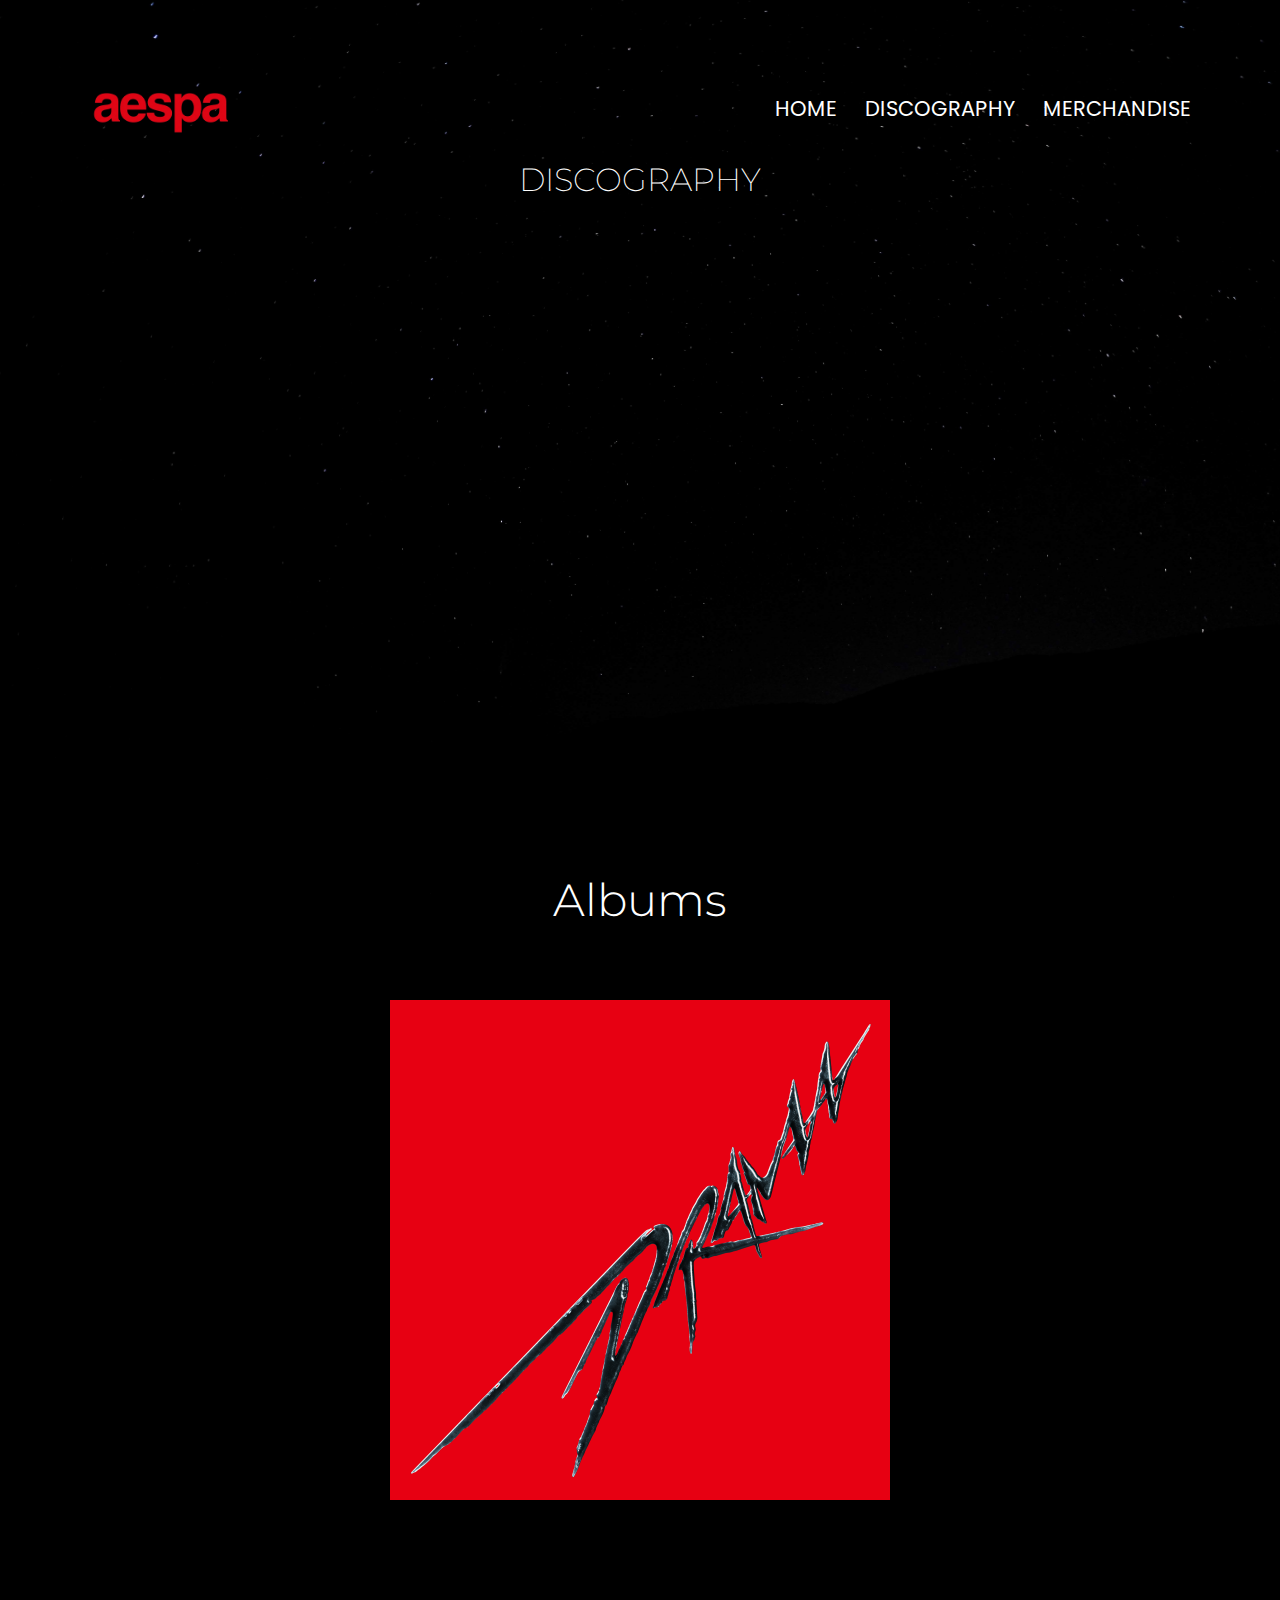
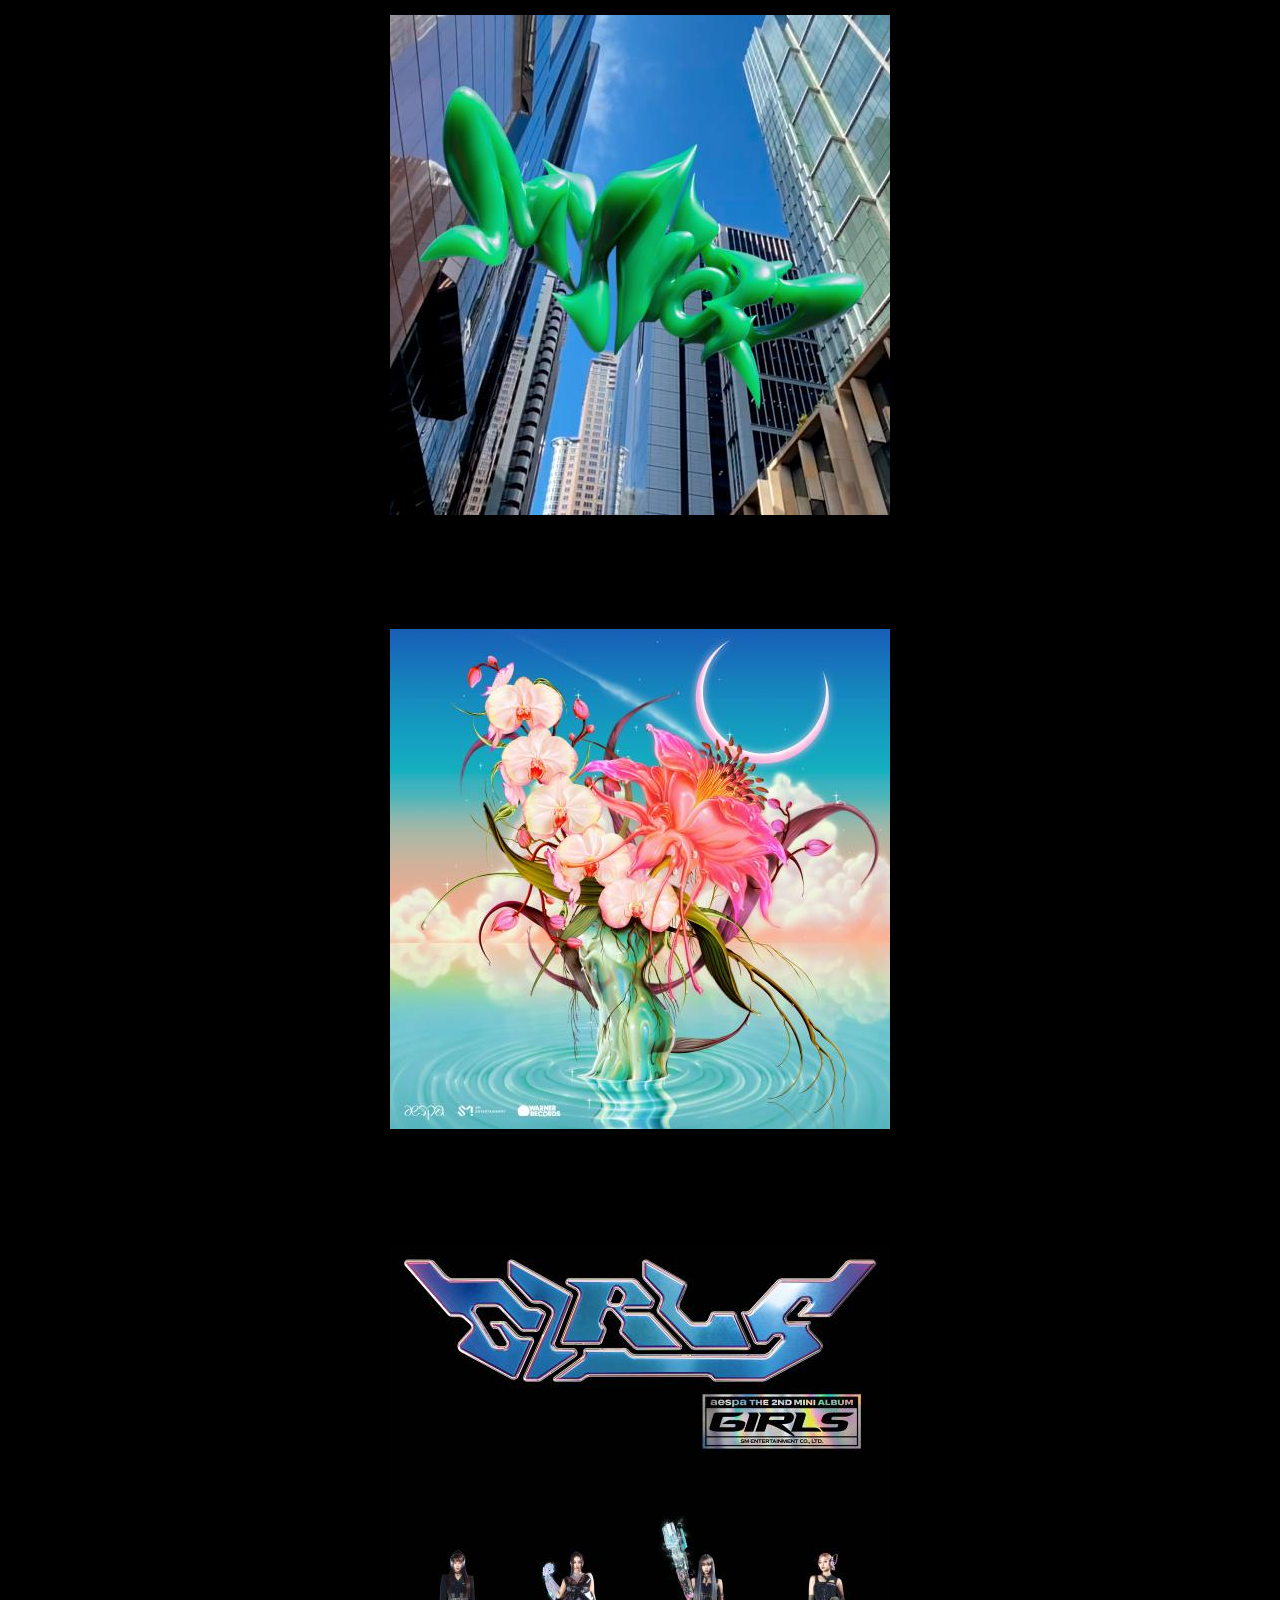
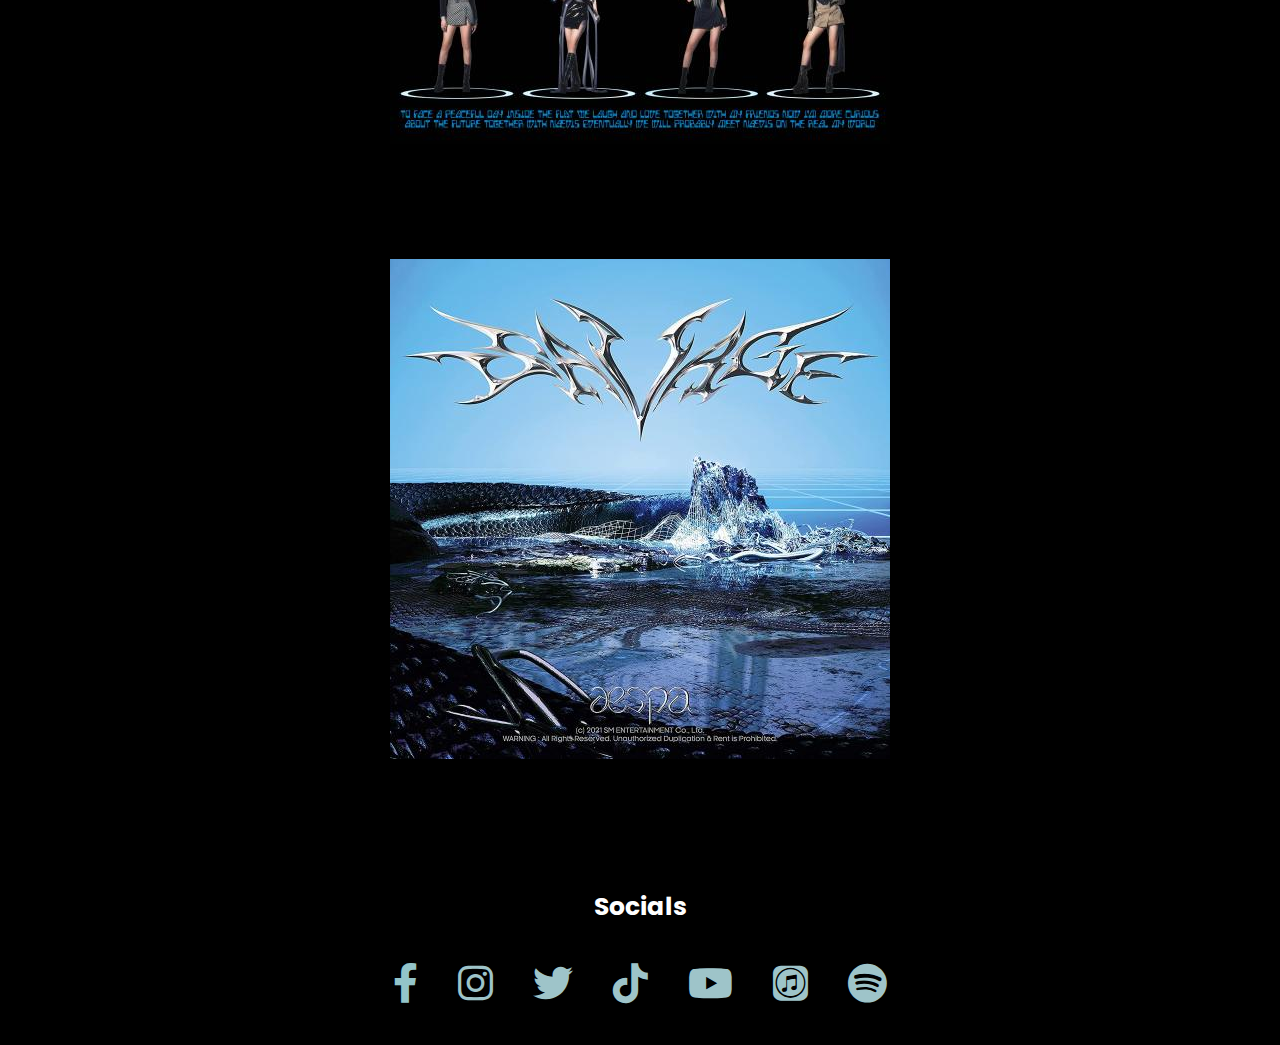
<file: Discography.html>
<!DOCTYPE html>
<html>
<head>
    <meta name="viewport" content="width=device-width, initial-scale=1.0">
    <title>aespa</title>
    <link rel="stylesheet" href="normalize.css">
    <link rel="stylesheet" href="style.css">
    <link rel="preconnect" href="https://fonts.googleapis.com">
    <link rel="preconnect" href="https://fonts.gstatic.com" crossorigin>
<link href="https://fonts.googleapis.com/css2?family=Montserrat:wght@300&display=swap" rel="stylesheet">
<link href="https://fonts.googleapis.com/css2?family=Poppins:wght@300&display=swap" rel="stylesheet">
<link rel="stylesheet" href="https://stackpath.bootstrapcdn.com/font-awesome/4.7.0/css/font-awesome.min.css">
<link rel="stylesheet" href="https://cdnjs.cloudflare.com/ajax/libs/font-awesome/6.0.0/css/all.min.css">

</head>
<body>
    <section class="header">
        <div class="video-container">
            <iframe width="1000" height="600" src="https://www.youtube.com/embed/D8VEhcPeSlc?si=myTXGMZFSZByMRE_"title="YouTube video player" frameborder="0" allow="accelerometer; autoplay; clipboard-write; encrypted-media; gyroscope; picture-in-picture; web-share" allowfullscreen></iframe>title="YouTube video player" frameborder="0" allow="accelerometer; autoplay; clipboard-write; encrypted-media; gyroscope; picture-in-picture; web-share" allowfullscreen></iframe>
        </div>
        <nav>
            <a href="https://www.youtube.com/@aespa"><img src="Images/aespalogo-removebg.png"></a>
            <div class="nav-links" id="navLinks">
                <i class="fa fa-times" onclick="hideMenu()"></i>
                <ul>
                    <li><a href="index.html">HOME</a></li>
                    <li><a href="Discography.html">DISCOGRAPHY</a></li>
                    <li><a href="Merchandise.html">MERCHANDISE</a></li>
                </ul>
            </div>
            <i class="fa fa-bars" onclick="showMenu()"></i>
        </nav>
</section>

    <div class="disco-text">
    <h1>DISCOGRAPHY</h1>
    </div>

<section>

    <div class="disco-background">

        <h1>Albums</h1>   
    

        <div class="album-img">

            
            <a href="https://aespa.lnk.to/dramaminialbum"><img src="Images/aespa_M04_Drama_DC-.png"></a><br><br><br><br><br><br>
            <a href="https://aespa.lnk.to/myworld-minialbum"><img src="Images/aespa-M03-MY-WORLD-DC.jpg"></a><br><br><br><br><br><br>
            <a href="https://aespa.lnk.to/betterthings"><img src="Images/Better Things 1.jpg"></a><br><br><br><br><br><br>
            <a href="https://aespa.lnk.to/GirlsEP"><img src="Images/aespa_Girls_Digital-Cover.jpg"></a><br><br><br><br><br><br>
            <a href="https://smarturl.it/ae_Savage"><img src="Images/savage.jpg"></a>
           
    
        </div>

    </div>

</section>

<section>

    <div class="socialsbg1">
        <h2>Socials</h2>
    <div class="socialsicon">
        <a href="https://www.facebook.com/aespa.official"><i class="fa-brands fa-facebook-f fa-2xl" style="color: #93c4c9;"></i></a>
        <a href="https://www.instagram.com/aespa_official/?hl=en"><i class="fa-brands fa-instagram fa-2xl" style="color: #9ec4c9;"></i></a>
        <a href="https://twitter.com/aespa_official?ref_src=twsrc%5Egoogle%7Ctwcamp%5Eserp%7Ctwgr%5Eauthor"><i class="fa-brands fa-twitter fa-2xl" style="color: #9ec4c9;"></i></i></a>
        <a href="https://www.tiktok.com/@aespa_official"><i class="fa-brands fa-tiktok fa-2xl" style="color: #9ec4c9;"></i></a>
        <a href="https://www.youtube.com/channel/UC9GtSLeksfK4yuJ_g1lgQbg"><i class="fa-brands fa-youtube fa-2xl" style="color: #9ec4c9;"></i></a>
        <a href="https://music.apple.com/us/artist/aespa/1540251304"><i class="fa-brands fa-itunes fa-2xl" style="color: #9ec4c9;"></i></a>
        <a href="https://open.spotify.com/artist/6YVMFz59CuY7ngCxTxjpxE"><i class="fa-brands fa-spotify fa-2xl" style="color: #9ec4c9;"></i></a>
    </div>
</div>

</section>




<!--javascript for the menu-->
<script>

    var navLinks = document.getElementById("navLinks");

    function showMenu() {
        navLinks.style.right = "0";
}

    function hideMenu() {
        navLinks.style.right = "-250px";
}

</script>

<script src="https://code.jquery.com/jquery-3.6.4.min.js"></script>

<script>
    $(document).ready(function(){
      $(".socialsicon a").hover(
        function() {
          $(this).find("i").css("color", "#ffffff");
        },
        function() {
          $(this).find("i").css("color", "#9ec4c9");
        }
      );
    });
</script>






</html>
</body>
</file>
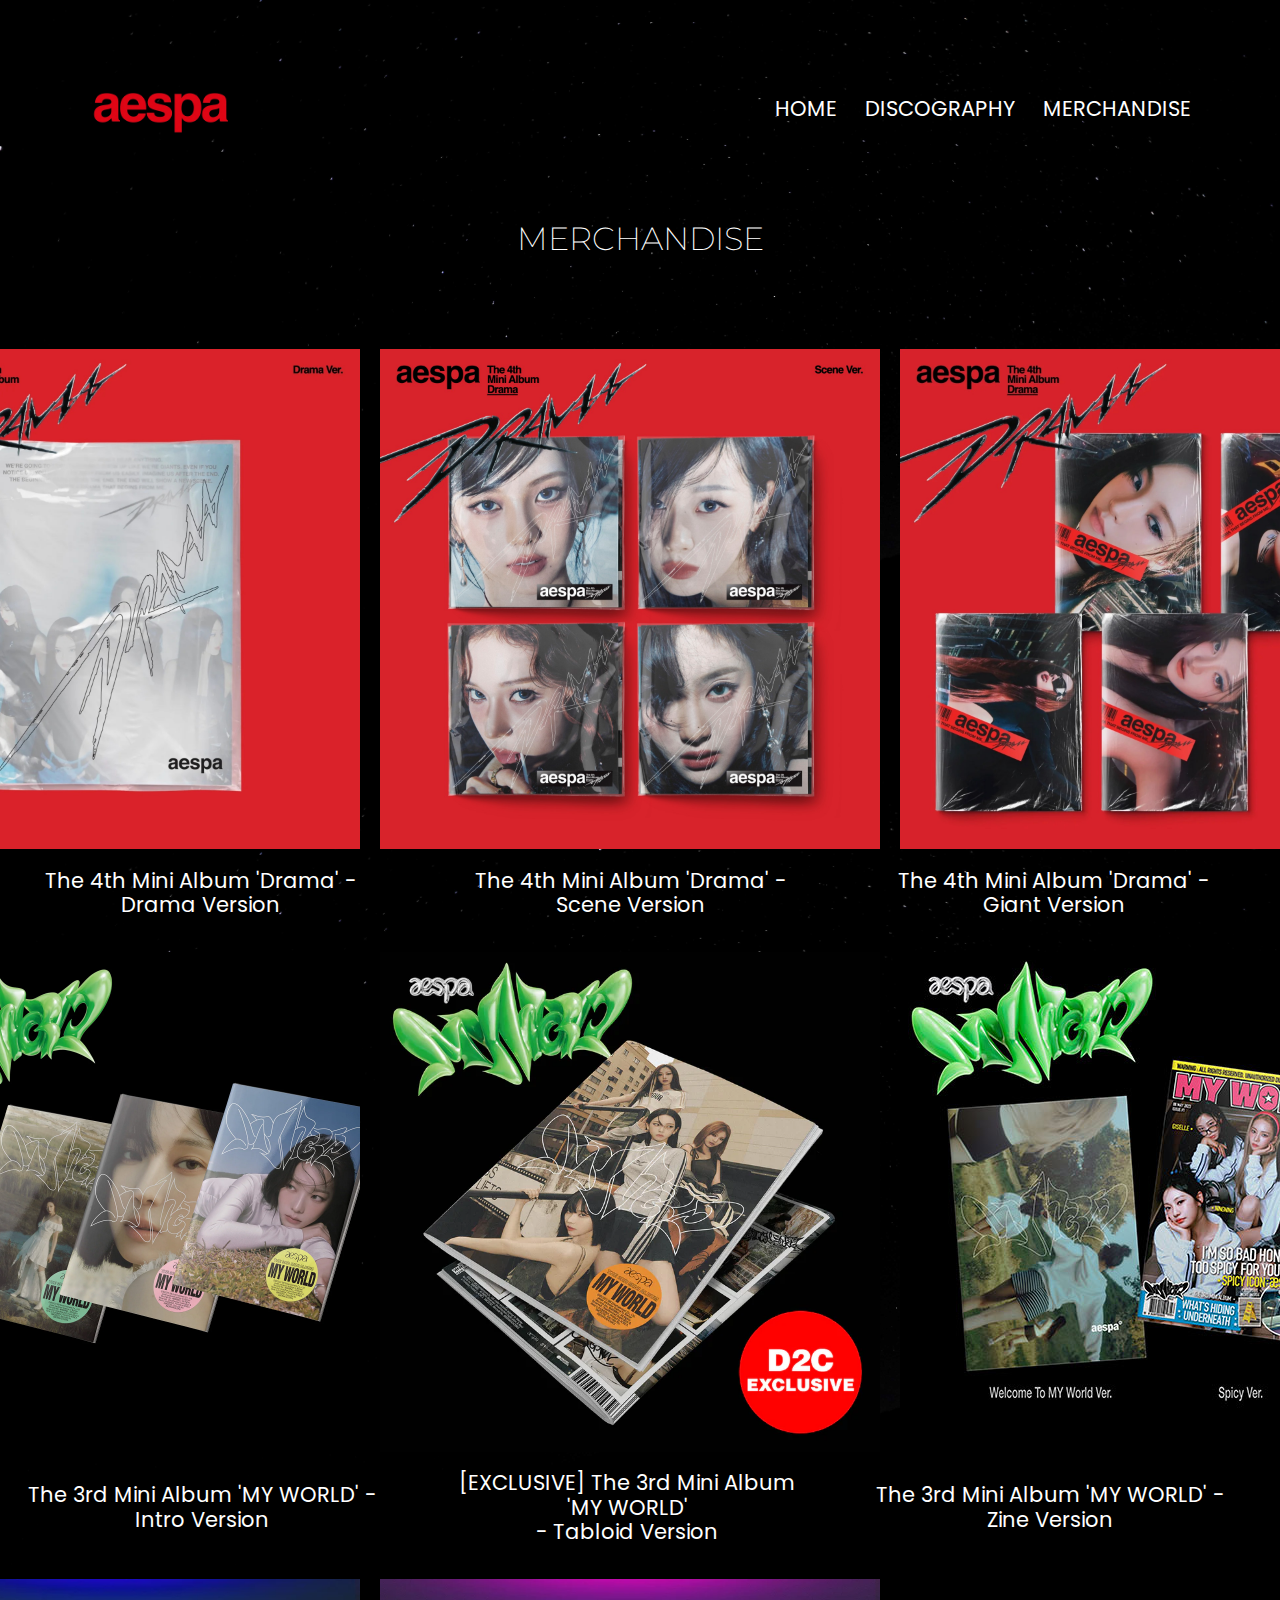
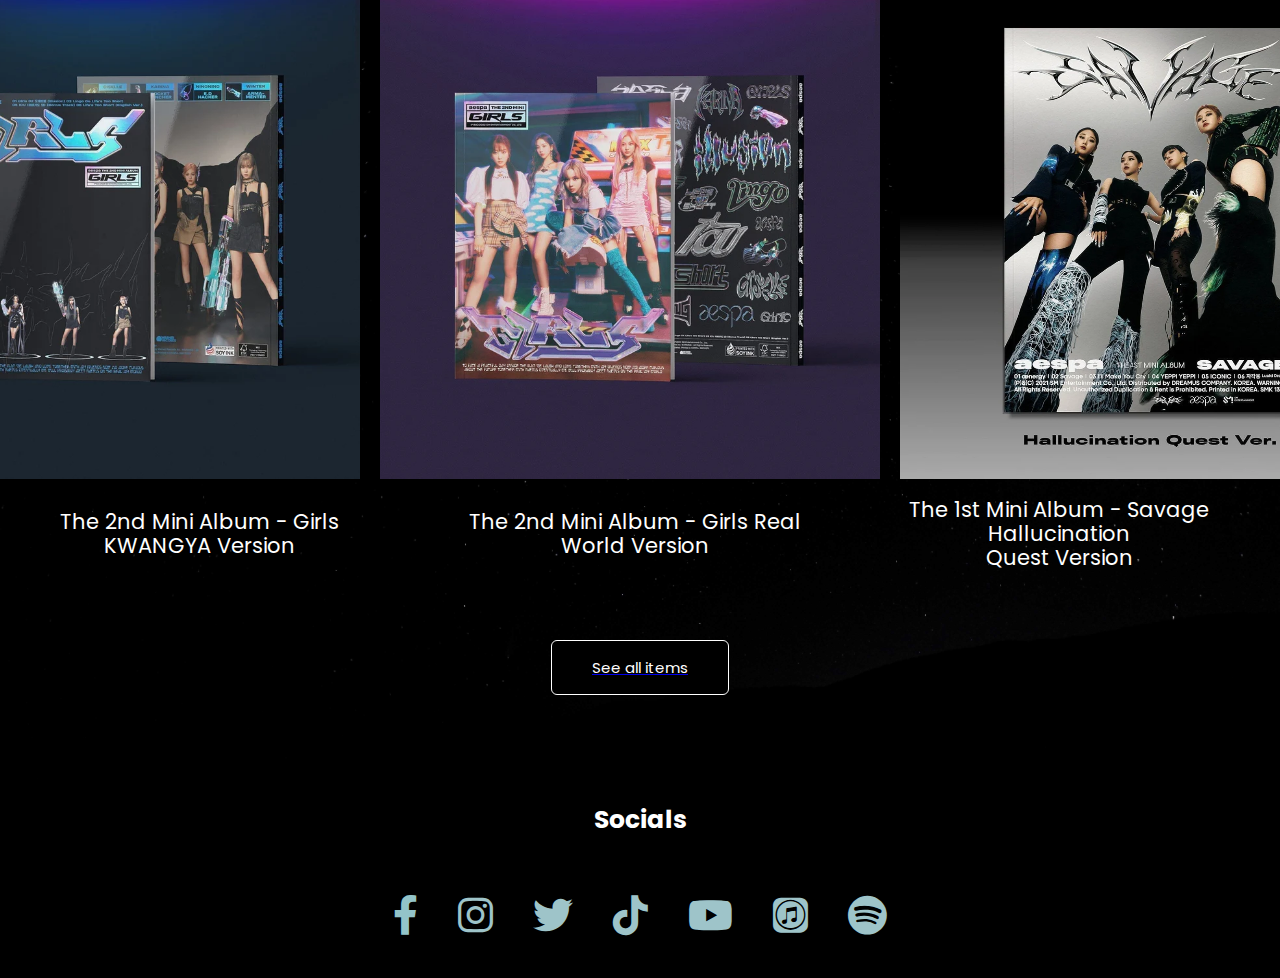
<file: Merchandise.html>
<!DOCTYPE html>
<html>
<head>
    <meta name="viewport" content="width=device-width, initial-scale=1.0">
    <title>aespa</title>
    <link rel="stylesheet" href="normalize.css">
    <link rel="stylesheet" href="style.css">
    <link rel="preconnect" href="https://fonts.googleapis.com">
    <link rel="preconnect" href="https://fonts.gstatic.com" crossorigin>
<link href="https://fonts.googleapis.com/css2?family=Montserrat:wght@300&display=swap" rel="stylesheet">
<link href="https://fonts.googleapis.com/css2?family=Poppins:wght@300&display=swap" rel="stylesheet">
<link rel="stylesheet" href="https://stackpath.bootstrapcdn.com/font-awesome/4.7.0/css/font-awesome.min.css">
<link rel="stylesheet" href="https://cdnjs.cloudflare.com/ajax/libs/font-awesome/6.0.0/css/all.min.css">

</head>
<body>
    <section class="header1">
        </div>
        <nav>
            <a href="https://www.youtube.com/@aespa"><img src="Images/aespalogo-removebg.png"></a>
            <div class="nav-links" id="navLinks">
                <i class="fa fa-times" onclick="hideMenu()"></i>
                <ul>
                    <li><a href="index.html">HOME</a></li>
                    <li><a href="Discography.html">DISCOGRAPHY</a></li>
                    <li><a href="Merchandise.html">MERCHANDISE</a></li>
                </ul>
            </div>
            <i class="fa fa-bars" onclick="showMenu()"></i>
        </nav>
    

<div class="merch-text">
    <h1>MERCHANDISE</h1><br><br><br><br><br><br><br>
</div>

        <div class="merchandise">

            <div class="merchandisepic">
                <div class="image-container">
                    <a href="https://smglobalshop.com/collections/aespa/products/pre-order-aespa-the-4th-mini-album-drama-drama-vers"><img src="Images/aesdadramaver.jpg"></a>
                    <a href="https://smglobalshop.com/collections/aespa/products/pre-order-aespa-the-4th-mini-album-drama-scene-ver-random"><img src="Images/aespadramascene.jpg"></a>
                    <a href="https://smglobalshop.com/collections/aespa/products/pre-order-aespa-the-4th-mini-album-drama-giant-vers"><img src="Images/aespadramagiant.jpg"></a>
                </div>

                <div class="text-container">
                    <p class="description">The 4th Mini Album 'Drama' - Drama Version </p>
                    <p class="description">The 4th Mini Album 'Drama' - Scene Version</p>
                    <p class="description">The 4th Mini Album 'Drama' - Giant Version</p>
                </div>

                <div class="image-containermyworld">
                    <a href="https://smglobalshop.com/collections/aespa/products/pre-order-aespa-the-3rd-mini-album-my-world-intro-version"><img src="Images/myworldintrover.webp"></a>
                    <a href="https://smglobalshop.com/collections/aespa/products/pre-order-aespa-the-3rd-mini-album-my-world-tabloid-version-d2c-exclusive"><img src="Images/aespa_MYWORLD_ALBUM_Tabloid_Ver_01_770x770_crop_center.webp"></a>
                    <a href="https://smglobalshop.com/collections/aespa/products/pre-order-aespa-the-3rd-mini-album-my-world-zine-version"><img src="Images/aespa-zine-cover.jpg"></a>
                </div>

                <div class="text-containermyworld">
                    <p class="description">The 3rd Mini Album 'MY WORLD' - Intro Version</p>
                    <p class="description">[EXCLUSIVE] The 3rd Mini Album 'MY WORLD' <br>- Tabloid Version</p>
                    <p class="description">The 3rd Mini Album 'MY WORLD' - Zine Version</p>
                </div>

                
                <div class="image-containeraccessories">
                    <a href="https://smglobalshop.com/collections/aespa/products/pre-order-aespa-the-2nd-mini-album-girls-kwangya-ver"><img src="Images/aespa-the-2nd-mini-album-girls-kwangya-ver-412610_770x770_crop_center.webp"></a>
                    <a href="https://smglobalshop.com/collections/aespa/products/pre-order-aespa-the-2nd-mini-album-girls-real-world-ver"><img src="Images/aespa-the-2nd-mini-album-girls-real-world-ver-840062_770x770_crop_center.webp"></a>
                    <a href="https://smglobalshop.com/collections/aespa/products/pre-order-aespa-the-1st-mini-album-savage-photobook-ver"><img src="Images/aespa-the-1st-mini-album-savage-hallucination-quest-ver-151170_960x_crop_center.webp"></a>

                </div>

                <div class="text-containeraccessories">
                    <p class="description">The 2nd Mini Album - Girls KWANGYA Version</p>
                    <p class="description">The 2nd Mini Album - Girls Real World Version</p>
                    <p class="description">The 1st Mini Album - Savage Hallucination<br>Quest Version</p>

                </div>


                    <br><br><br>
                <a href="https://smglobalshop.com/collections/aespa#"><button class="buy-now-btn">See all items</button></a><br><br><br><br><br>



                </div>
              
            </div>
            

</section>

    <section>

        <div class="socialsbg">
            <h2>Socials</h2>
        <div class="socialsicon">
            <a href="https://www.facebook.com/aespa.official"><i class="fa-brands fa-facebook-f fa-2xl" style="color: #93c4c9;"></i></a>
            <a href="https://www.instagram.com/aespa_official/?hl=en"><i class="fa-brands fa-instagram fa-2xl" style="color: #9ec4c9;"></i></a>
            <a href="https://twitter.com/aespa_official?ref_src=twsrc%5Egoogle%7Ctwcamp%5Eserp%7Ctwgr%5Eauthor"><i class="fa-brands fa-twitter fa-2xl" style="color: #9ec4c9;"></i></i></a>
            <a href="https://www.tiktok.com/@aespa_official"><i class="fa-brands fa-tiktok fa-2xl" style="color: #9ec4c9;"></i></a>
            <a href="https://www.youtube.com/channel/UC9GtSLeksfK4yuJ_g1lgQbg"><i class="fa-brands fa-youtube fa-2xl" style="color: #9ec4c9;"></i></a>
            <a href="https://music.apple.com/us/artist/aespa/1540251304"><i class="fa-brands fa-itunes fa-2xl" style="color: #9ec4c9;"></i></a>
            <a href="https://open.spotify.com/artist/6YVMFz59CuY7ngCxTxjpxE"><i class="fa-brands fa-spotify fa-2xl" style="color: #9ec4c9;"></i></a>
        </div>
    </div>
    
    </section>



<!--javascript for the menu-->
<script>

    var navLinks = document.getElementById("navLinks");

    function showMenu() {
        navLinks.style.right = "0";
}

    function hideMenu() {
        navLinks.style.right = "-250px";
}

</script>

<script src="https://code.jquery.com/jquery-3.6.4.min.js"></script>

<script>
    $(document).ready(function(){
      $(".socialsicon a").hover(
        function() {
          $(this).find("i").css("color", "#ffffff");
        },
        function() {
          $(this).find("i").css("color", "#9ec4c9");
        }
      );
    });
</script>




</html>
</body>
</file>
<file: style.css>
*{
    margin:0;
    padding:0;
    font-family: 'Poppins', sans-serif;
}

.header{
    min-height: 100vh;
    width: 100%;
    background-image:url(Images/blackbackground.jpg);
    background-position: center;
    background-size: cover;
    position: relative;
}

.header1{
    background-image:url(Images/blackbackground.jpg);
    background-position: center;
    background-size: 100%;
    position: relative;
}


nav{
    display: flex;
    padding: 2% 6%;
    justify-content: space-between;
    align-items: center; 
}

nav img{
    width: 165px;

}

.nav-links{
    flex: 1;
    text-align: right;

}

.nav-links ul li{
    list-style: none;
    display: inline-block;
    padding: 8px 12px;
    position: relative;
}

.nav-links ul li a{
    color: #fff;
    text-decoration: none;
    font-size: 21px;
}

.nav-links ul li::after{
    content: '';
    width: 0%;
    height: 2px;
    background: #f44336;
    display: block;
    margin: auto;
    transition: 0.3s;

}

.nav-links ul li:hover::after{
    width: 100%;
}

.text-box{
    width: 90%;
    color: #fff;
    position: absolute;
    top: 50%;
    left: 50%;
    transform: translate(-50%,-50%);
    text-align: center;

}

.text-box p{
    margin: 10px 0 40px;
    font-size: 22px;
    color: #fff;

}

.text-box2{
    margin: 10px 0 40px;
    font-size: 18px;
    color: #fff;

}

nav .fa{
    display:none;
}

@media(max-width: 700px){

    .nav-links ul li{
        display: block;
    }

    .nav-links{ 
        position: absolute;
        background: #f44336;
        height: 100vh;
        width: 200px;
        top: 0;
        right: -200px;
        text-align: left;
        z-index: 2;
        transition: 1s
    }

    nav .fa{
        display: block;
        color: #fff;
        margin: 10px;
        font-size: 22px;
        cursor: pointer;
    }

    .nav-links ul{
        padding: 14px;
    }


    .mem-pic{
        flex-basis: 60%;
    }
    .mem-pic img{
        width: 100%;
    
    }

    .album-img img{
        width: 100%
    }

    .video-container {
        size: 100%;
    }


}

.members{
    width:80%;
    margin: auto;
    text-align: center;
    padding-top: 100px;
}

.members h1{
    color: #fff;
    font-size: 25px;
    font-weight: 600;
    top: 70;

}

.members p{
    color: #fff;
    font-size: 25px;
    font-weight: 300;
    line-height: 22px;
    padding: 10px;
}

.mem-pic{
    flex-basis: 32%;
    width:30%;
    border-radius: 10px;
    margin-bottom: 30px;
    position: relative;
    overflow: hidden;
}

.mem-pic img{
    display:block;
}

.layer{
    background: transparent;
    position: absolute; 
    height: 100%;
    width: 100%;
    top: 0;
    left: 0;
    transition: 0.5s;
}

.layer:hover{
    background: rgba(226,0,0,0.7);
}

.layer h3{
    width: 100%;
    font-weight: 500;
    color: #fff;
    font-size: 20px;
    bottom: 0;
    left: 50%;
    transform: translateX(-50%);
    position:inherit;
    opacity: 0;
    transition: 0.5s;
}

.layer:hover h3{
    bottom:49%;
    opacity: 1;
}

.members{
    min-height: 100vh;
    width: 100%;
    background-image:url(Images/city.png);
    background-position: center;
    background-size: cover;
    position: relative;
}

.row {
    position:relative;
    display: flex;
    flex-direction: column; /* Arrange items in a column (one per row) */
    align-items: center; /* Center the items horizontally */
}

.video-container {
    position: absolute;
    margin: auto;
    top: 60%;
    left: 50%;
    transform: translate(-50%, -50%);
}

.disco-text h1 {
    position: absolute;
    margin: auto;
    top: 20%;
    left: 50%;
    transform: translate(-50%, -50%);
    font-weight: 200;
    font-family: 'Montserrat', sans-serif;
    color: #fff;
}

.merch-text h1 {
    position: absolute;
    margin: auto;
    top: 10%;
    left: 50%;
    transform: translate(-50%, -50%);
    font-weight: 200;
    font-family: 'Montserrat', sans-serif;
    color: #fff;
}

.disco-background{
    background-color:black;
    position:relative;
    display: flex;
    flex-direction: column; /* Arrange items in a column (one per row) */
    align-items: center; /* Center the items horizontally */
    }


.album-img{
    flex-basis: 32%;
    width:28%;
    border-radius: 0px;
    margin-bottom: 30px;
    position: relative;
    overflow: hidden;
    padding: 100px;
    position:relative;
    display: flex;
    flex-direction: column; /* Arrange items in a column (one per row) */
    align-items: center; /* Center the items horizontally */
    
}

.disco-background h1{

    position: absolute;
    margin: auto;
    left: 50%;
    transform: translate(-50%, -50%);
    font-weight: 300;
    font-family: 'Montserrat', sans-serif;
    color:#fff;
    font-size: 45px;

}

.socialsbg{
    background-color: black;

}

.socialsbg1{
    background-color: black;

}

.socialsicon {
    text-align: center; /* Align icons to the center */
    font-size: 20px; /* Adjust the font size of icons */
    padding: 50px;
    display: flex;
    flex-wrap: wrap;
    justify-content: center; /* Center items horizontally */

}

.socialsicon a {
    margin: 0 20px; /* Adjust the margin between icons */
    transition: color 0.3s ease;
  }

.socialsbg h2{
    text-align: center;
    font-size: 25px;
    color: white;
    font-family: 'Poppins', sans-serif;
    padding: 20px;
}

.socialsbg1 h2{
    text-align: center;
    font-size: 25px;
    color: white;
    font-family: 'Poppins', sans-serif;
}

  
.socialsicon a:hover {
    color: #ffffff;
}

.merchandisepic {
    position: relative;
    display: flex;
    flex-direction: column; /* Arrange items in a column (one below the other) */
    justify-content: center; /* Center the items horizontally */
    align-items: center; /* Center the items vertically */
}

.image-container {
    display: flex; /* Images will be in a row */
}

.image-container img {
    height: 500px;
    width: 500px;
    margin-right: 20px; /* Adjust the margin between images */
}

.text-container {
    display: flex; /* Text will be in a row */
    flex-direction: row; /* Arrange text in a row */
    align-items: center; /* Center the items vertically in the row */
    margin-bottom: 20px; /* Add margin between text row and button */
   
}

.image-containermyworld{
    display: flex; /* Images will be in a row */
}

.image-containermyworld img {
    height: 500px;
    width: 500px;
    margin-right: 20px; /* Adjust the margin between images */
}

.text-containermyworld {
    display: flex; /* Text will be in a row */
    flex-direction: row; /* Arrange text in a row */
    align-items: center; /* Center the items vertically in the row */
    margin-bottom: 20px; /* Add margin between text row and button */
   
}

.image-containeraccessories{
    display: flex; /* Images will be in a row */
}

.image-containeraccessories img {
    height: 500px;
    width: 500px;
    margin-right: 20px; /* Adjust the margin between images */
}

.text-containeraccessories {
    display: flex;
    /* Text will be in a column */
    flex-direction: row; /* Arrange text in a column */
    align-items: center; /* Center the items horizontally in the column */
    text-align: center; /* Center text within the container */
   
}

.description {
    text-align: center;
    font-size: 20px;
    color: white;
    font-family: 'Poppins', sans-serif;
    padding: 15px;
    margin-right: 32px; 
    font-size: 21px;

}


.buy-now-btn {
    background-color: black;
    color: white;
    padding: 18px 40px;
    border: none;
    border-radius: 5px;
    cursor: pointer;
    font-size: 15px;
    display:flex;
    outline: 1px solid white;
    transition: color 0.3s, outline-color 0.3s;
    
}

.buy-now-btn:hover {
    color:  rgba(225,6,0,0.7);
    outline-color: rgba(225,6,0,0.7);
 
}
</file>
